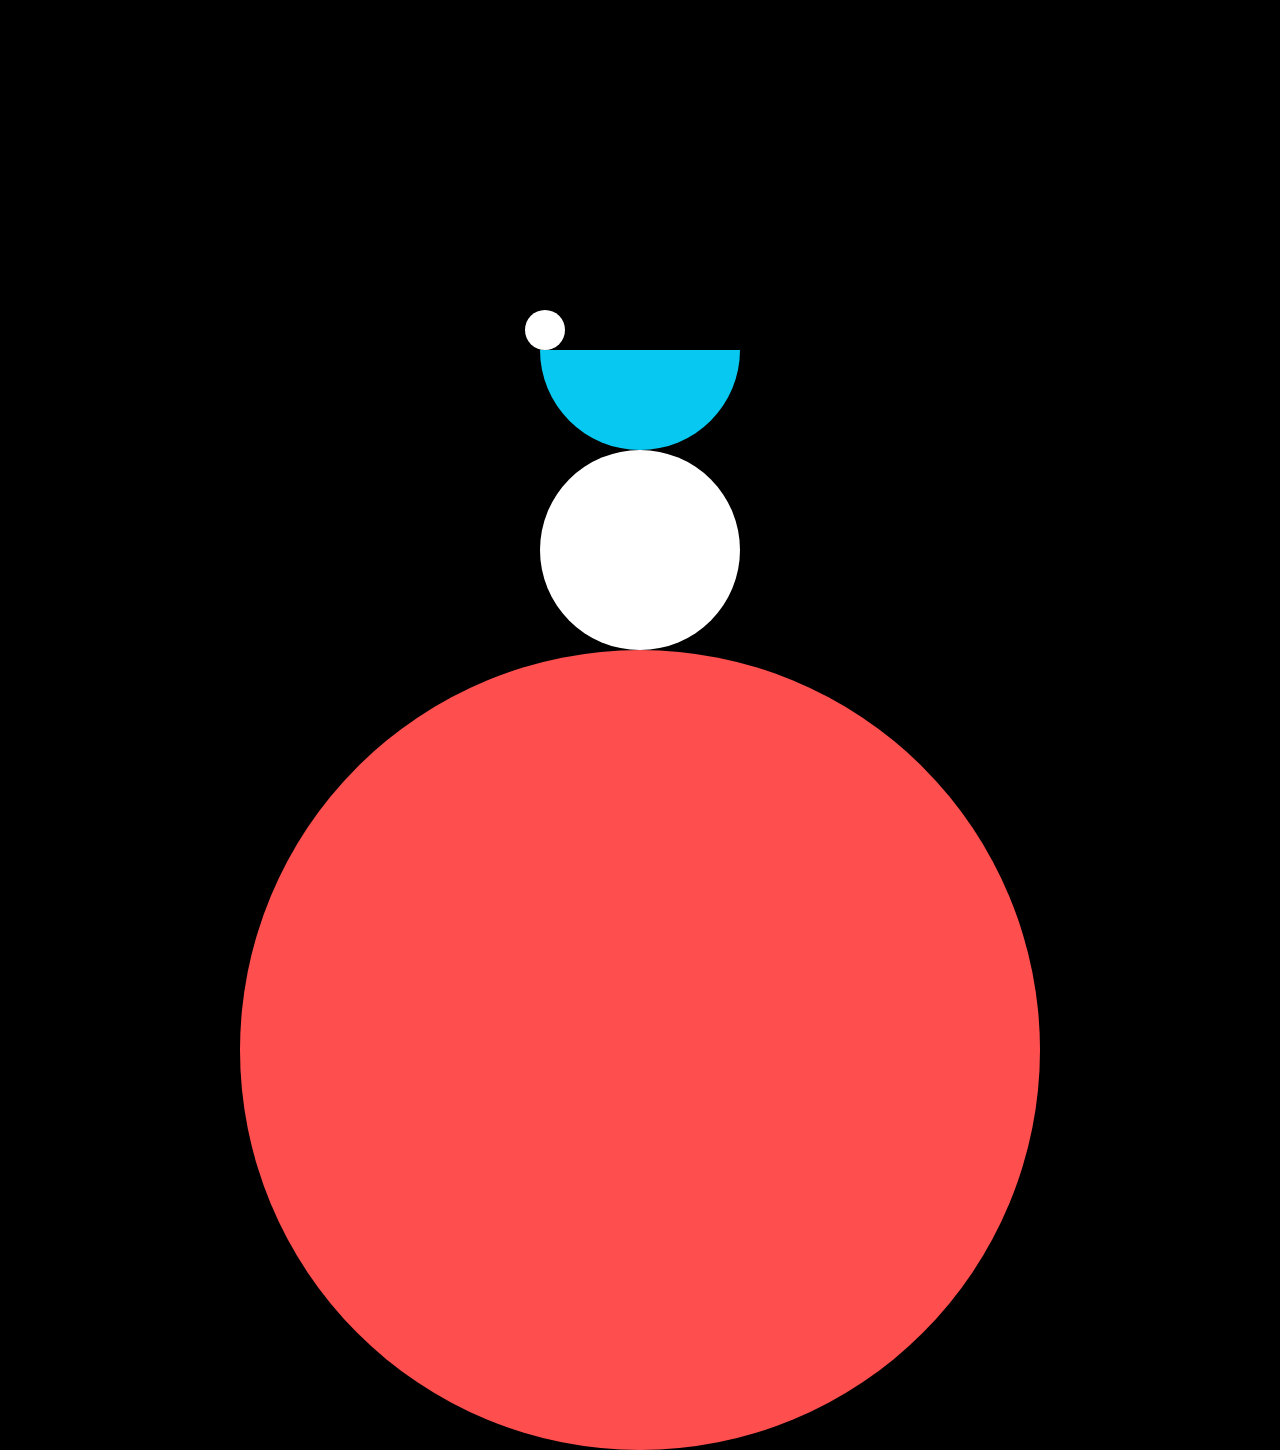
<file: Ball/index.html>
<!DOCTYPE html>
<html lang="en">
<head>
    <meta charset="UTF-8">
    <meta name="viewport" content="width=device-width, initial-scale=1.0">
    <meta http-equiv="X-UA-Compatible" content="ie=edge">
    <title>Document</title>
    <link rel="stylesheet" href="stylee.css">
</head>
<body>
    <div class="container">
        <div class="loader">
            <div class="ball"></div>
        </div>
        
    </div>
</body>
</html>
</file>
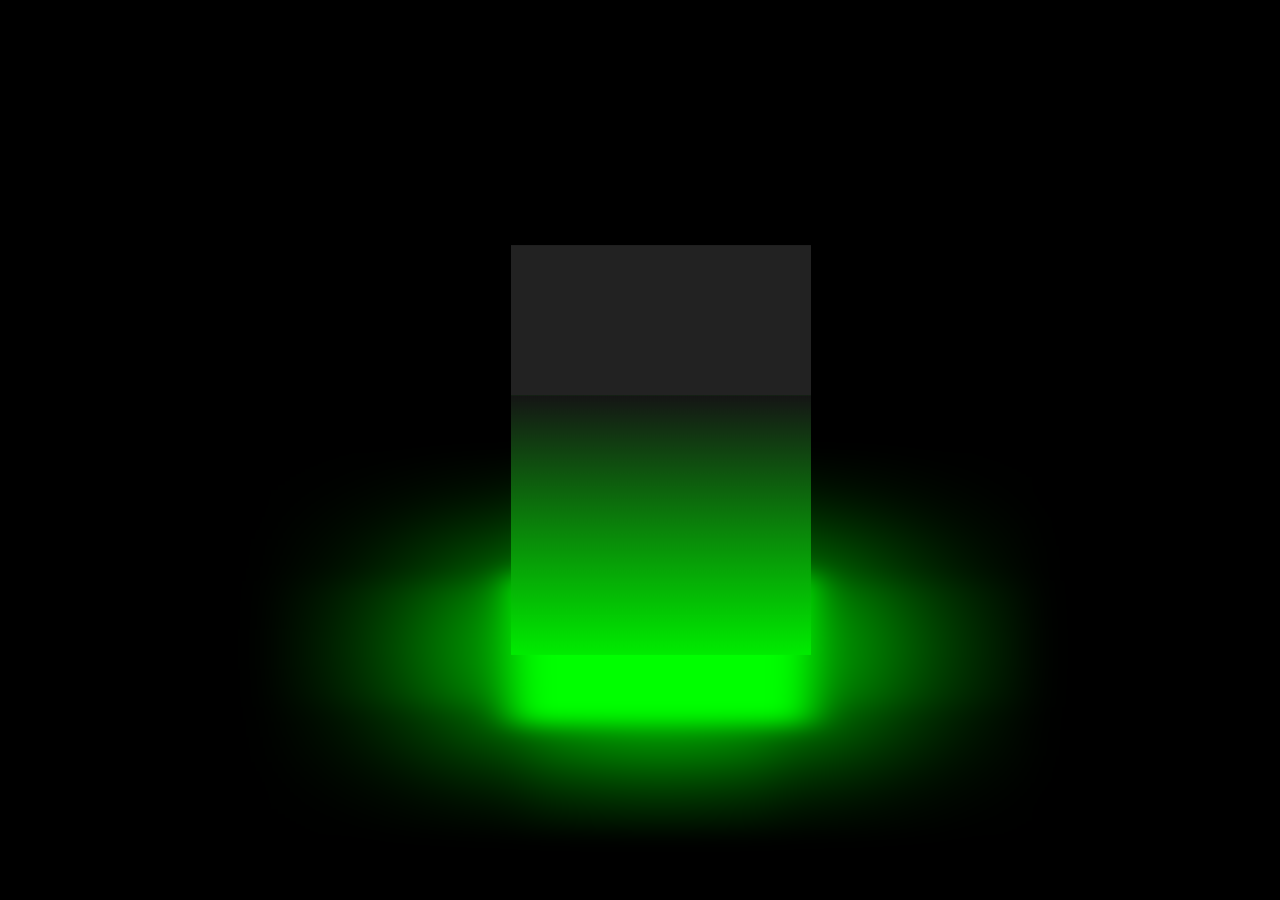
<file: 3D/Rotate.html>
<!DOCTYPE HTML>
<html>

	<head>
	  <meta charset="utf-8" 
		<title>Rotate</title>
		<link rel="stylesheet" href="rotatestyle.css" type="text/css" >
		
	</head>
	
    <body>
      <div class="cube">
        <div class="top"></div>
        <div>
          <span style="--i:0;"></span>
          <span style="--i:1;"></span>
          <span style="--i:2;"></span>
          <span style="--i:3;"></span>
        </div>
      </div> 
       
    </body>
</html>
</file>
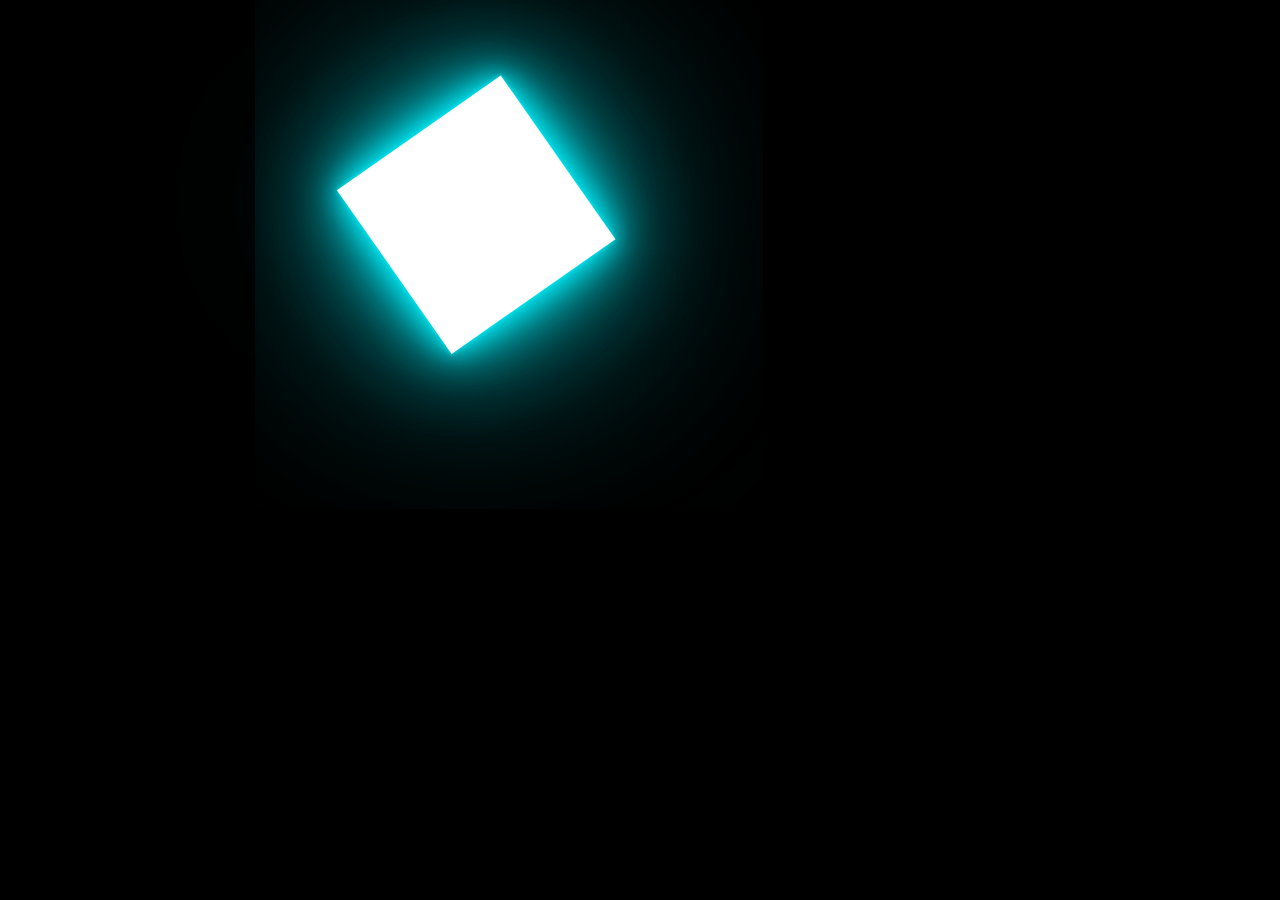
<file: Rotete box/3dhtml.html>
<!DOCTYPE HTML>
<html>

	<head>
		<title>climb animation effect.</title>
		<link rel="stylesheet" href="animation.css" type="text/css" >
		
	</head>
    <body>
       <div class="container">
         <div class="box">
           <div class="loader"></div><br>
         </div>
       </div>
    </body>
</html>
</file>
<file: Ball/stylee.css>
*{
    margin: 0%;
    padding: 0%;
    box-sizing: border-box;

}

body{
    display: flex;
    justify-content: center;
    align-items: center;
    min-height: 100vh;
    background: black;
    overflow: hidden;
    
}

.container {
    position: relative;
    transform: translateY(-100px);

}

.container::before {
    content: ' ';
    position: absolute;
    top: 200px;
    width: 200px;
    height: 200px;
    background: #fff;
    border-radius: 50%;
    animation: animateCircle 4s ease-in-out infinite;
}

@keyframes animateCircle {
    0%{
        transform: translateX(15px);
    }
    50%{
        transform: translateX(-15px);
    }
    100%{ 
        transform: translateX(15px);
    }
}

.container::after{
    content: ' ' ;
    position: absolute;
    left: 50%;
    transform: translateX(-50%);
    top: 400px;
    width: 800px;
    height: 800px;
    background: #fe4e4e;
    border-radius: 50%;

}

.container .loader {
    position: relative;
    width: 200px;
    height: 200px;
    animation: anim 4s ease-in-out infinite;

}

@keyframes anim {
    0%{
        transform: rotate(50deg);
    }
    50%{
        transform: rotate(-50deg);
    }
    100%{
        transform: rotate(50deg);
    }
}

.container .loader::before{
    content: ' ';
    position: absolute;
    bottom: 0%;
    width: 200px;
    height: 100px;
    background: #06c8f0;
    border-bottom-left-radius: 100px;
    border-bottom-right-radius: 100px;
}

.container .loader .ball {
    position: absolute;
    top: 50%;
    left: -15px;
    width: 40px;
    height: 40px;
    background: #fff;
    border-radius: 50%;
    transform: translateY(-100%);
    animation: animateBall 4s ease-in-out infinite;

}

@keyframes animateBall {

    0%{
        transform: translateY(-100%) translateX(-100%);
    }
    50%{
        transform: translateY(-100%) translateX(570%);
    }
    100%{ 
        transform: translateY(-100%) translateX(-100%);
    }
}
</file>
<file: 3D/rotatestyle.css>
*{
  margin: 0;
  padding: 0;
  box-sizing: border-box ;
  
}

body{
  display: flex;
  justify-content: center;
  align-items: center;
  min-height: 100vh;
  background-color: black ;
  
}

.cube {
  position: relative ;
  width: 300px;
  height: 300px;
  transform-style: preserve-3D;
transform: rotateX(-30deg);
animation: animate 4s linear infinite;
 
}
@keyframes animate {
 0% { transform: rotateX(-30deg) rotateY(0deg);} 
 100% { transform: rotateX(-30deg) rotateY(360deg); } 
}

.cube div {
  position: absolute;
  top: 0;
  left: 0;
  width: 100%;
  height: 100%;
 transform-style: preserve-3D; 

}

.cube div span {
  position: absolute;
  top: 0;
  left: 0;
  width: 100%;
  height: 100%;
  transform-style: preserve-3D; 
  background: linear-gradient(#151515,#00ec00);
  transform: rotateY(calc(90deg * var(--i))) translateZ(150px);
 
}

.top {
  position: relative;
 top: 0; 
 right: 0;
 width: 300px;
 height: 300px;
 background: #222;
 transform: rotateX(90deg) translateZ(150px);
 
}

.top:before {
  content: ' ';
  position: absolute;
  top: 0;
  right: 0;
  width: 300px;
  height: 300px;
  background: #0f0;
  transform: translateZ(-380px);
  filter: blur(20px);
  box-shadow: 0 0 120px rgba(0,255,0,0.2), 
              0 0 200px rgba(0,255,0,0.4), 
              0 0 300px rgba(0,255,0,0.6),
              0 0 400px rgba(0,255,0,0.8),
              0 0 500px rgba(0,255,0,1);
  
}
</file>
<file: Rotete box/animation.css>
*{
  margin: 0;
  padding: 0;
  box-sizing: border-box;
}
body {
  background-color:black ;
  justify-content: center;
  align-items: center;
  min-height: 100vh;
  overflow: hidden;
  
}
.container {
  position: relative;
  width: 100%;
  transform: rotate(-35deg);
  
}

.box {
  position: relative;
  left: -200px;
  display: flex;
  justify-content: center;
  align-items: center;
  width: (calc(100% + 400px));
  height: 200px;
  -webkit-box-reflect: below 1px 
     linear-gradient (transparent,#0004 );
  animation: animateBox 1.5s ease-in-out infinite ;
  
}

@keyframes animateBox
{
  0% {
    transform: translateX(0px);
  }
  100%{
    transform: translateX(-200px);
  }
}

.loader {
  
  position: relative;
  text-align: center;
  width: 200px;
  height: 200px;
  background: #fff;
 box-shadow: 0 0 5px rgba( 3 , 233 , 244 , 1 ),
             0 0 25px rgba( 3 , 233 , 244 , 1 ),
             0 0 50px rgba( 3 , 233 , 244 , 1 ),
             0 0 100px rgba( 3 , 233 , 244 , 1 ),
             0 0 200px rgba( 3 , 233 , 244 , 0.5 ),
             0 0 300px rgba( 3 , 233 , 244 , 0.5 );
  transform-origin: bottom right ;      
  animation: animate 1.5s ease-in-out infinite  ;
  
}

@keyframes animate {
  0% {
    transform: rotate(0deg);
  }
  60% {
    transform: rotate(90deg);
  }
  65% {
    transform: rotate(85deg);
  }
  70%{
    transform: rotate(90deg);
  }
  75% {
    transform: rotate(87.5deg);
  }
  80%,100% {
    transform: rotate(90deg);
  }
  
}
</file>
